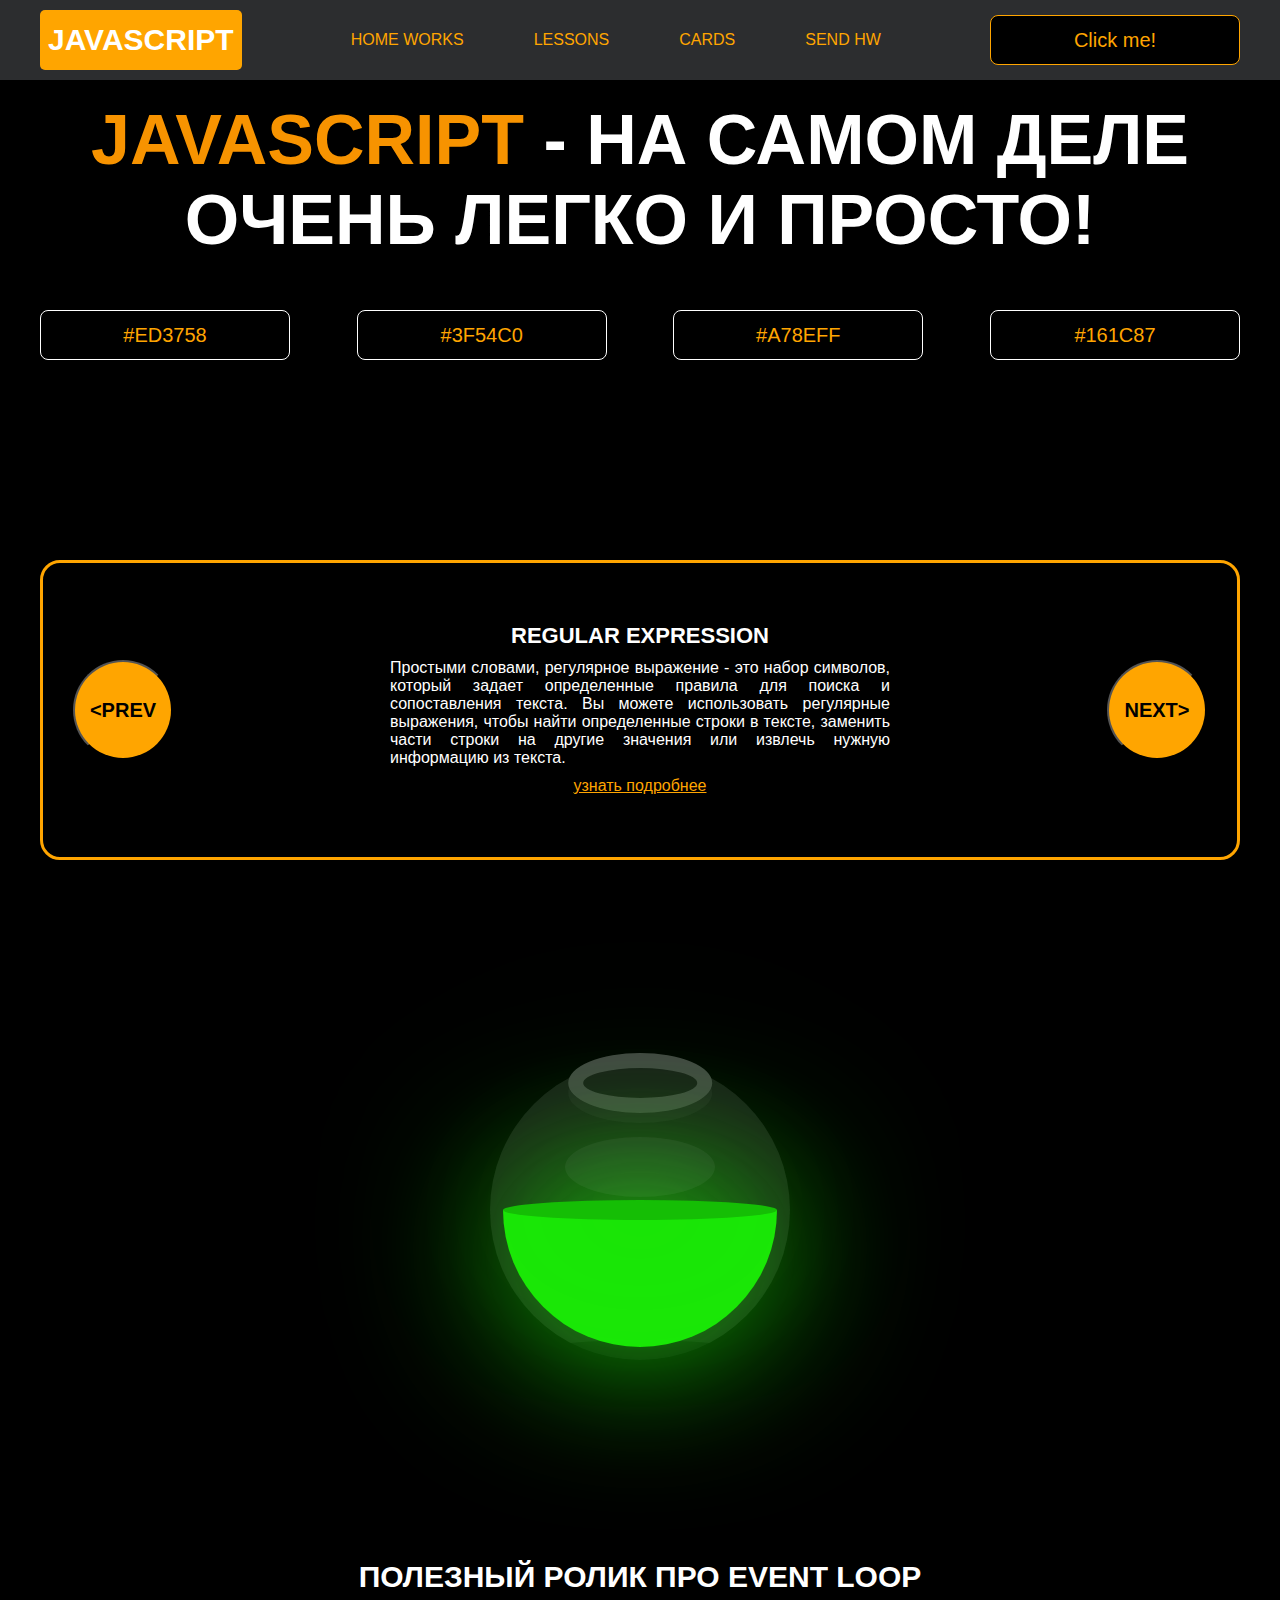
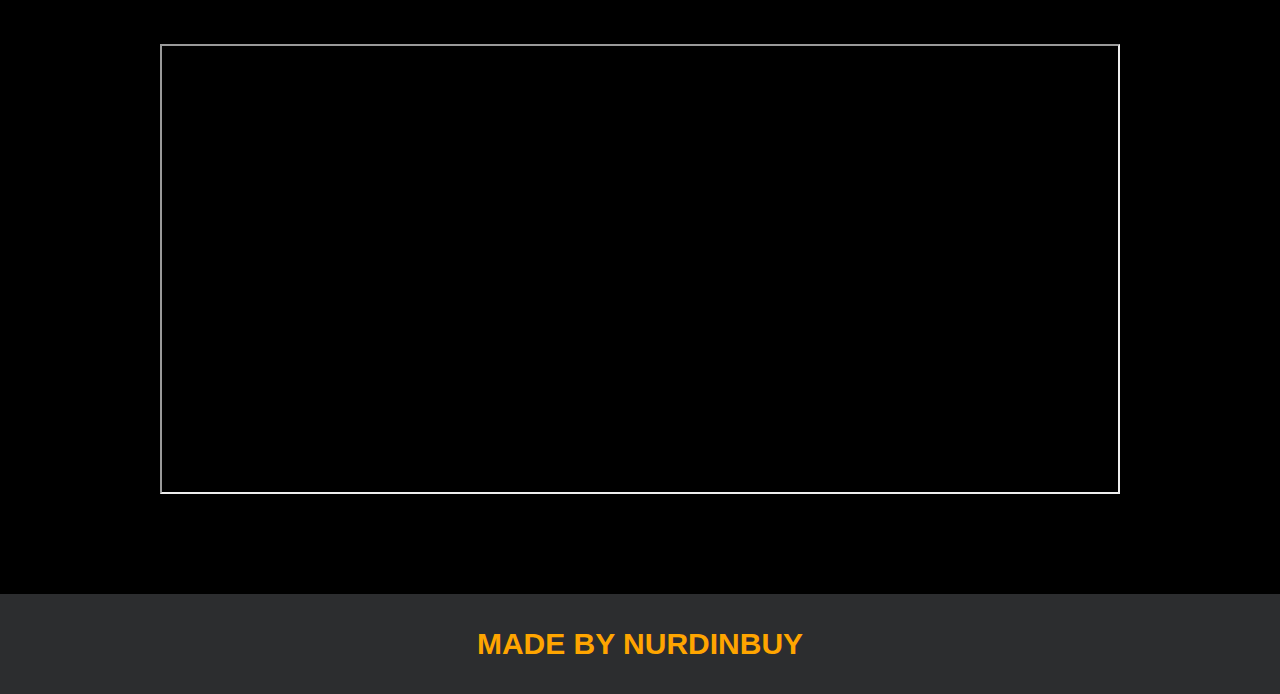
<file: index.html>
<!DOCTYPE html>
<html lang="en">
<head>
    <meta charset="UTF-8">
    <title>Java Script</title>
    <link rel="stylesheet" href="css/style.css">
    <link rel="stylesheet" href="css/core.css">
</head>
<body>

<div class="wrapper">
    <div class="header">
        <div class="container">
            <div class="inner_header">
                <a href="index.html">
                    <div class="logotype">
                        <h2>JavaScript</h2>
                    </div>
                </a>
                <ul class="menu">
                    <li class="menu_link">
                        <a href="pages/home_works.html">Home Works</a>
                    </li>
                    <li class="menu_link">
                        <a href="pages/lessons.html">Lessons</a>
                    </li>
                    <li class="menu_link">
                            <a href="pages/cards.html">Cards</a>
                    </li>
                    <li class="menu_link">
                        <a href="http://t.me/nurdinbuy16" target="_blank">Send Hw</a>
                    </li>
                </ul>
                <button class="btn" id="btn-get">Click me!</button>
            </div>
        </div>
    </div>
    <div class="main_block">
        <div class="container">
            <div class="inner_main">
                <h1><strong id="js-color">JavaScript</strong> - на самом деле очень легко и просто!</h1>
                <div class="colors-buttons">
                    <button class="btn btn-color"></button>
                    <button class="btn btn-color"></button>
                    <button class="btn btn-color"></button>
                    <button class="btn btn-color"></button>
                </div>
            </div>
        </div>
    </div>
    <div class="slider_block">
        <div class="container">
            <div class="inner_slider">
                <div class="slider">
                    <button class="btn-slide" id="prev">&lt;prev</button>
                    <div class="slide active_slide">
                        <div class="slide_card">
                            <h3>regular expression</h3>
                            <p>Простыми словами, регулярное выражение - это набор символов, который задает определенные правила для поиска и сопоставления текста. Вы можете использовать регулярные выражения, чтобы найти определенные строки в тексте, заменить части строки на другие значения или извлечь нужную информацию из текста.</p>
                            <a href="https://developer.mozilla.org/ru/docs/Web/JavaScript/Guide/Regular_expressions" target="_blank">узнать подробнее</a>
                        </div>
                    </div>
                    <div class="slide">
                        <div class="slide_card">
                            <h3>recursion</h3>
                            <p>Простыми словами, рекурсия - это, когда функция делает повторяющиеся вызовы самой себя для решения задачи, пока не достигнет определенного условия выхода из рекурсии.</p>
                            <a href="https://learn.javascript.ru/recursion" target="_blank">узнать подробнее</a>
                        </div>
                    </div>
                    <div class="slide">
                        <div class="slide_card">
                            <h3>json</h3>
                            <p>Простыми словами, JSON - это способ представления данных в виде текста, чтобы они могли быть легко поняты и использованы различными программами. Он использует простые правила для описания объектов и массивов, а также для представления простых типов данных, таких как строки, числа, логические значения и т.д.</p>
                            <a href="https://developer.mozilla.org/ru/docs/Learn/JavaScript/Objects/JSON" target="_blank">узнать подробнее</a>
                        </div>
                    </div>
                    <div class="slide">
                        <div class="slide_card">
                            <h3>event loop</h3>
                            <p>Простыми словами, event loop похож на дежурного, который непрерывно проверяет, произошло ли какое-либо событие, и реагирует на него, когда оно происходит. Он имеет список задач, которые нужно выполнить, и он перебирает этот список событий одно за другим, обрабатывая каждое событие, когда оно наступает.</p>
                            <a href="https://highload.today/kak-ustroen-event-loop-v-javascript-parallelnaya-model-i-tsikl-sobytij/" target="_blank">узнать подробнее</a>
                        </div>
                    </div>
                    <button class="btn-slide" id="next">next&gt;</button>
                </div>
            </div>
        </div>
    </div>

    <div class="botlle">
        <div class="container">
            <div class="bottle_inner">
                <a href="pages/monster.html">
                    <div class="bowl">
                        <div class="shadow"></div>
                        <div class="liquid"></div>

                    </div>
                </a>
            </div>
        </div>
    </div>

    <div class="block_video">
        <div class="container">
            <h3>Полезный ролик про Event Loop</h3>
            <div class="inner_block_video">
                <iframe width="80%" height="450" src="https://www.youtube.com/embed/zDlg64fsQow" title="YouTube video player" frameborder="2" allow="autoplay; clipboard-write; encrypted-media; gyroscope; picture-in-picture; web-share" allowfullscreen></iframe>
            </div>
        </div>
    </div>

    <div class="footer">
        <div class="container">
            <a href="https://www.instagram.com/nurdinbuy/" target="_blank">
                <div class="inner_footer">
                    <h2>Made by NurDinBuy</h2>
                </div>
            </a>
        </div>
    </div>
</div>

<div class="modal">
    <div class="modal_dialog">
        <div class="modal_content">
            <form action="#">
                <div class="modal_close">&times;</div>
                <div class="modal_title">Мы свяжемся с вами как можно быстрее!</div>
                <input
                    required
                    placeholder="Ваше имя"
                    name="name"
                    type="text"
                    class="modal_input"
                >
                <input
                    required
                    placeholder="Ваш номер телефона"
                    name="phone"
                    type="text"
                    class="modal_input"
                >
                <button class="btn btn_dark btn_min">Перезвонить мне</button>
            </form>
        </div>
    </div>
</div>

</body>
<script src="js/main.js"></script>
<script src="js/modal.js"></script>
</html>
</file>
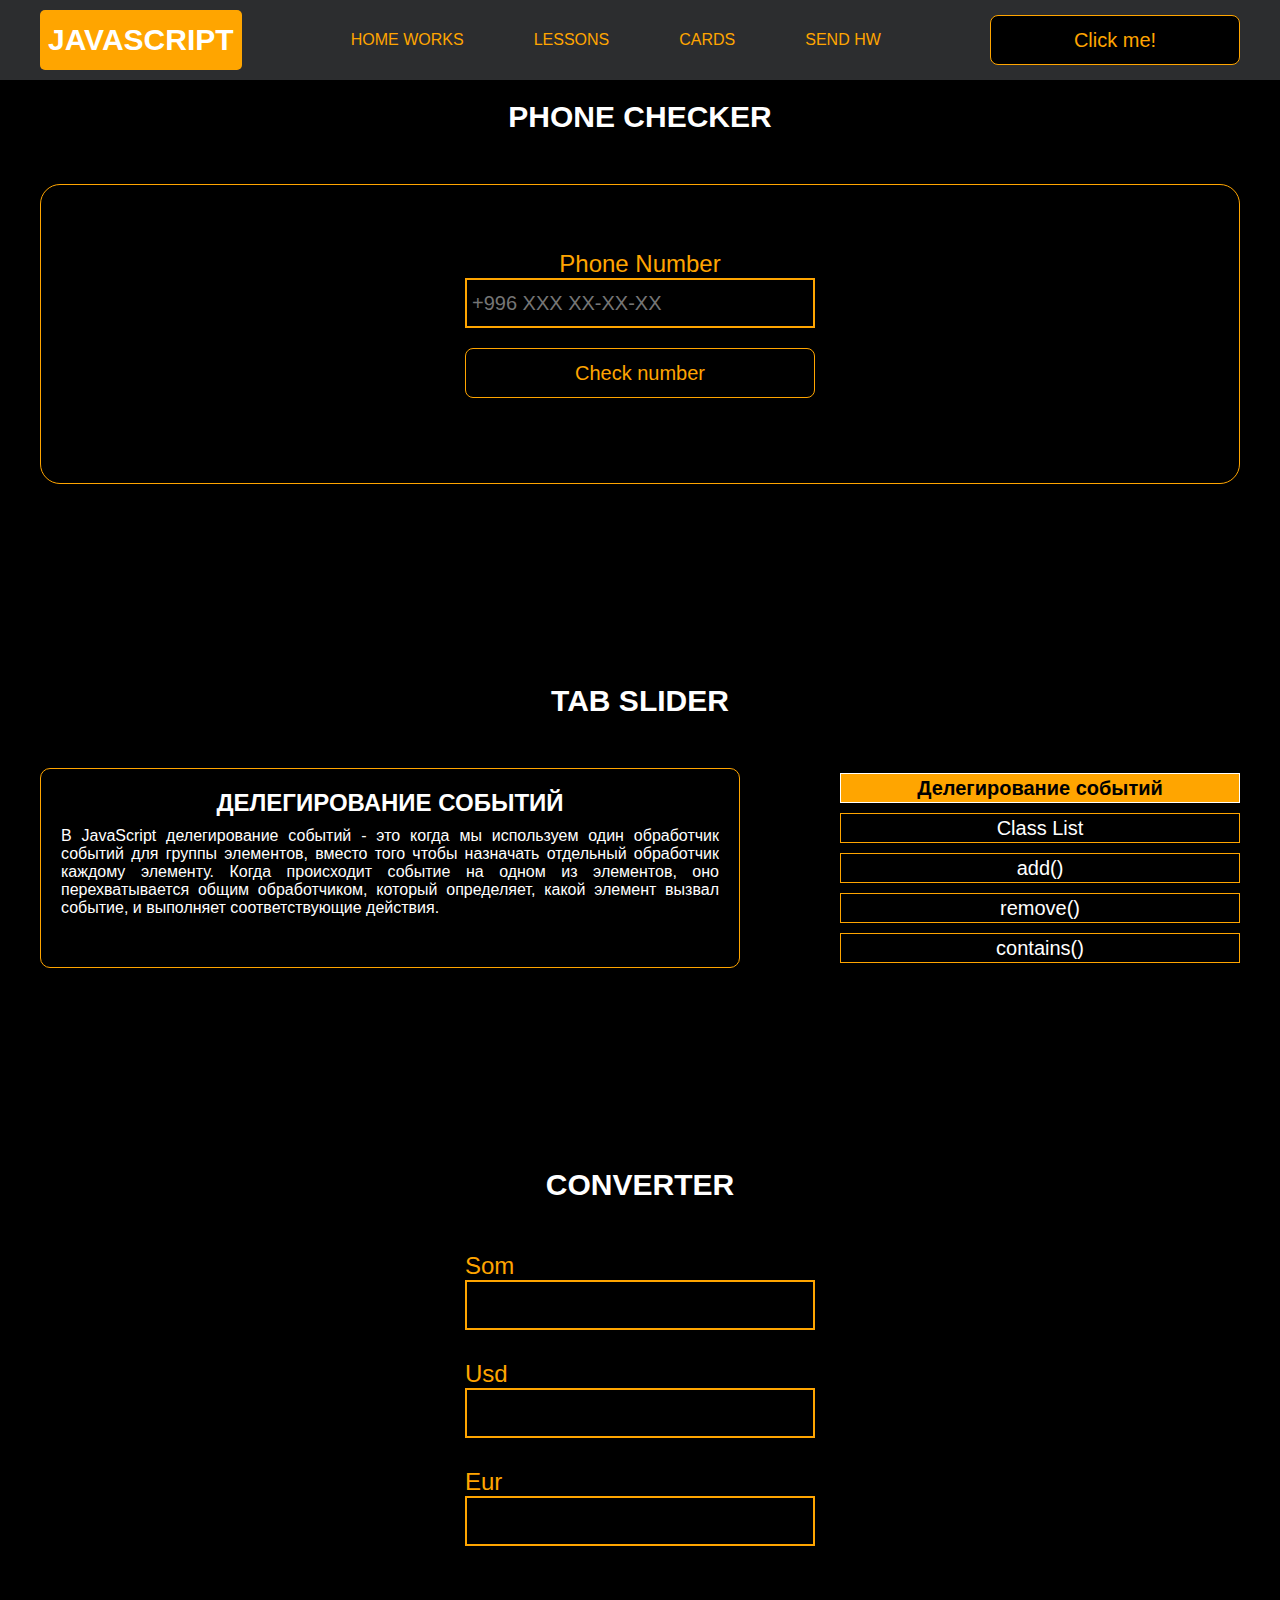
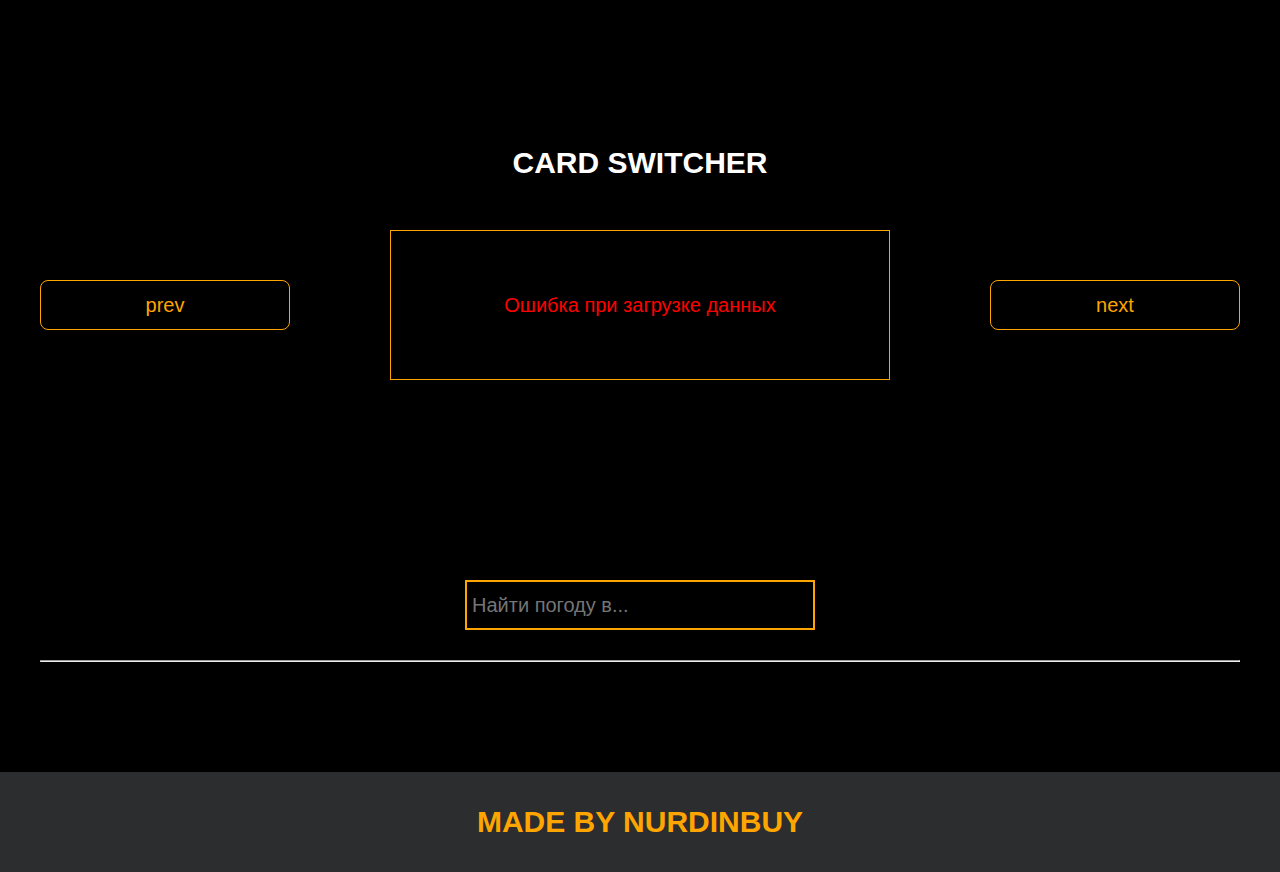
<file: pages/lessons.html>
<!DOCTYPE html>
<html lang="en">
<head>
    <meta charset="UTF-8">
    <title>Lessons</title>
    <link rel="stylesheet" href="../css/style.css">
    <link rel="stylesheet" href="../css/core.css">
    <link rel="stylesheet" href="../css/lessons.css">
</head>
<body>

<div class="wrapper">
    <div class="header">
        <div class="container">
            <div class="inner_header">
                <a href="../index.html">
                    <div class="logotype">
                        <h2>Java<span>Script</span></h2>
                    </div>
                </a>
                <ul class="menu">
                    <li class="menu_link">
                        <a href="../pages/home_works.html">Home Works</a>
                    </li>
                    <li class="menu_link">
                        <a href="../pages/lessons.html">Lessons</a>
                    </li>
                    <li class="menu_link">
                            <a href="../pages/cards.html">Cards</a>
                    </li>
                    <li class="menu_link">
                        <a href="https://t.me/NurDinBuy16" target="_blank">Send hw</a>
                    </li>
                </ul>
                <button class="btn" id="btn-get">Click me!</button>
            </div>
        </div>
    </div>

    <div class="phone_block">
        <div class="container">
            <h3>Phone checker</h3>
            <div class="inner_phone_block">
                <div class="form_phone">
                    <label for="phone_input">Phone Number</label>
                    <input type="text" id="phone_input" placeholder="+996 XXX XX-XX-XX">
                    <button class="btn" id="phone_button">Check number</button>
                    <span class="checker" id="phone_result"></span>
                </div>
            </div>
        </div>
    </div>

    <div class="tab_slider">
        <div class="container">
            <h3>tab slider</h3>
            <div class="inner_tab_slider">
                <div class="tab_contents_block">

                    <div class="tab_content_block">
                        <h4>Делегирование событий</h4>
                        <p>В JavaScript делегирование событий - это когда мы используем один обработчик событий для
                            группы элементов, вместо того чтобы назначать отдельный обработчик каждому элементу. Когда
                            происходит событие на одном из элементов, оно перехватывается общим обработчиком, который
                            определяет, какой элемент вызвал событие, и выполняет соответствующие действия.</p>
                    </div>
                    <div class="tab_content_block">
                        <h4>classList</h4>
                        <p>classList в JavaScript - это свойство, которое позволяет нам работать с классами элемента
                            HTML. С помощью classList мы можем добавлять, удалять или проверять наличие классов у
                            элемента. Допустим, у нас есть элемент на веб-странице, и мы хотим изменить его классы с
                            помощью JavaScript. Вместо того, чтобы обращаться напрямую к атрибуту class, мы можем
                            использовать свойство classList этого элемента. </p>
                    </div>
                    <div class="tab_content_block">
                        <h4>add()</h4>
                        <p>Метод add позволяет добавить новый класс к списку классов элемента. Например,
                            element.classList.add('new-class') добавит класс с именем "new-class" к элементу.</p>
                    </div>
                    <div class="tab_content_block">
                        <h4>remove()</h4>
                        <p>Метод remove позволяет удалить класс из списка классов элемента. Например,
                            element.classList.remove('old-class') удалит класс с именем "old-class" из элемента.</p>
                    </div>
                    <div class="tab_content_block">
                        <h4>contains()</h4>
                        <p>Метод contains позволяет проверить, содержит ли элемент определенный класс. Он возвращает
                            true, если класс присутствует, и false, если его нет. Например,
                            element.classList.contains('highlight') вернет true, если у элемента есть класс
                            "highlight".</p>
                    </div>

                    <div class="tab_content_items">
                        <div class="tab_content_item tab_content_item_active">Делегирование событий</div>
                        <div class="tab_content_item">Class List</div>
                        <div class="tab_content_item">add()</div>
                        <div class="tab_content_item">remove()</div>
                        <div class="tab_content_item">contains()</div>
                    </div>

                </div>
            </div>
        </div>
    </div>

    <div class="converter">
        <div class="container">
            <h3>CONVERTER</h3>
            <div class="inner_converter">
                <div class="som">
                    <label for="som">Som</label>
                    <input type="number" id="som">
                </div>
                <div class="usd">
                    <label for="usd">Usd</label>
                    <input type="number" id="usd">
                </div>
                <div class="eur">
                    <label for="eur">Eur</label>
                    <input type="number" id="eur">
                </div>
            </div>
        </div>
    </div>

    <div class="card_switcher">
        <div class="container">
            <h3>Card Switcher</h3>
            <div class="inner_card_switcher">
                <button class="btn" id="btn-prev">prev</button>
                <div class="card"></div>
                <button class="btn" id="btn-next">next</button>
            </div>
        </div>
    </div>

    <div class="weather">
        <div class="container">
            <div class="inner_weather">
                <div>
                    <input type="text" class="cityName" placeholder="Найти погоду в...">
                </div>
                <div>
                    <span class="city"></span>
                    <hr>
                    <span class="temp"></span>
                </div>
            </div>
        </div>
    </div>

    <div class="footer">
        <div class="container">
            <a href="https://www.instagram.com/nurdinbuy/" target="_blank">
                <div class="inner_footer">
                    <h2>Made by NurDinBuy</h2>
                </div>
            </a>
        </div>
    </div>
</div>

<div class="modal">
    <div class="modal_dialog">
        <div class="modal_content">
            <form action="#">
                <div class="modal_close">&times;</div>
                <div class="modal_title">Мы свяжемся с вами как можно быстрее!</div>
                <input required placeholder="Ваше имя" name="name" type="text" class="modal_input">
                <input required placeholder="Ваш номер телефона" name="phone" type="phone" class="modal_input">
                <button class="btn btn_dark btn_min">Перезвонить мне</button>
            </form>
        </div>
    </div>
</div>

</body>
<script src="../js/lesson.js"></script>
<script src="../js/modal.js"></script>
</html>
</file>
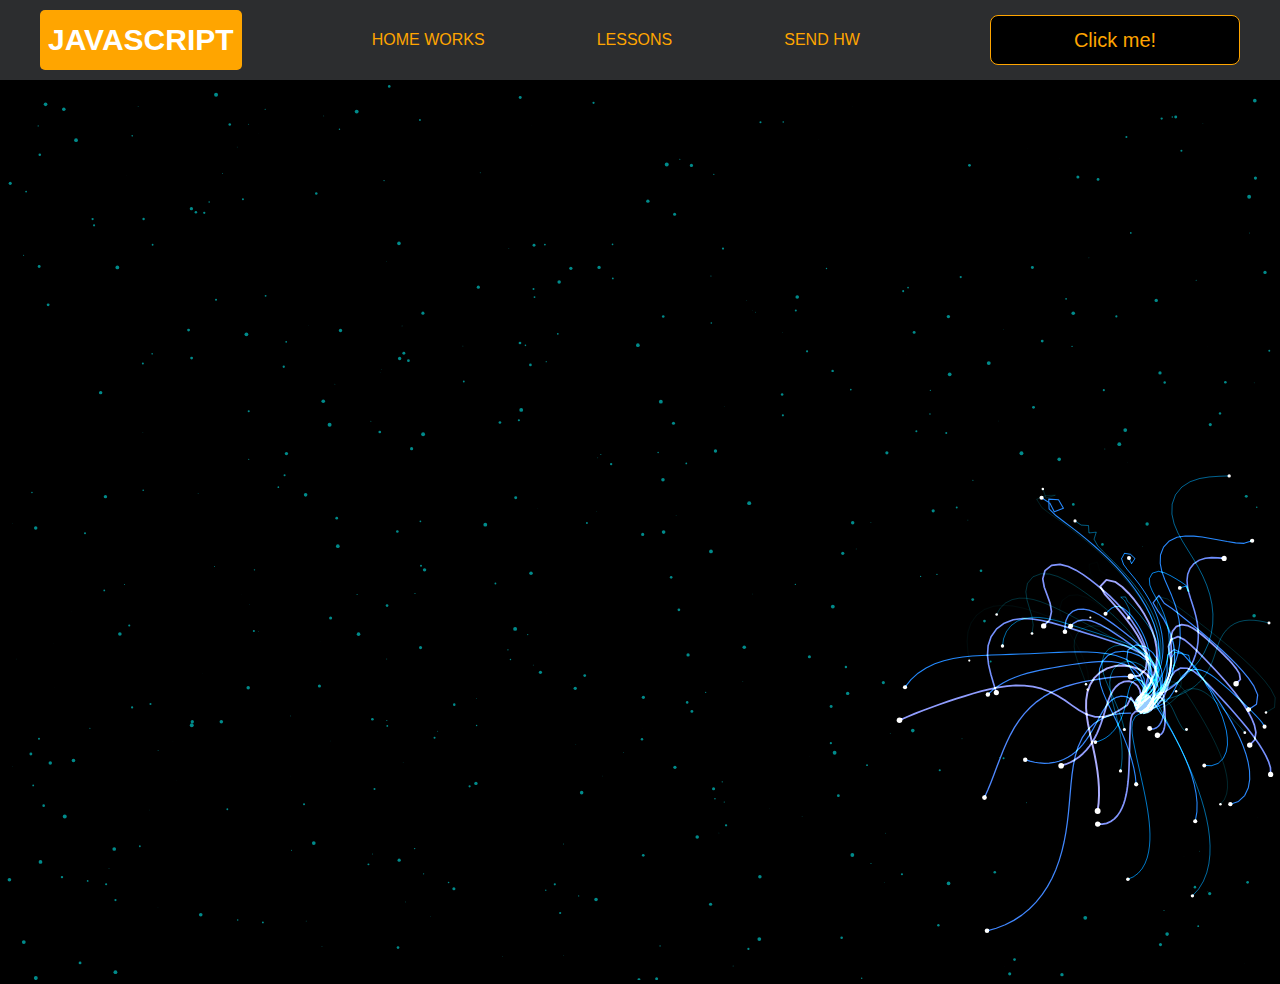
<file: pages/monster.html>
<!DOCTYPE html>
<html lang="en">
<head>
    <meta charset="UTF-8">
    <title>Monster</title>
    <link rel="stylesheet" href="../css/style.css">
    <link rel="stylesheet" href="../css/core.css">
    <link rel="stylesheet" href="../css/monster.css">
</head>
<body>
<div class="wrapper">
    <div class="header">
        <div class="container">
            <div class="inner_header">
                <a href="../index.html">
                    <div class="logotype">
                        <h2>Java<span>Script</span></h2>
                    </div>
                </a>
                <ul class="menu">
                    <li class="menu_link">
                        <a href="../pages/home_works.html">Home Works</a>
                    </li>
                    <li class="menu_link">
                        <a href="../pages/lessons.html">Lessons</a>
                    </li>
                    <li class="menu_link">
                        <a href="https://t.me/NurDinBuy16" target="_blank">Send hw</a>
                    </li>
                </ul>
                <button class="btn" id="btn-get">Click me!</button>
            </div>
        </div>
    </div>
</div>
<canvas id="canvas"></canvas>

<div class="modal">
    <div class="modal_dialog">
        <div class="modal_content">
            <form action="#">
                <div class="modal_close">&times;</div>
                <div class="modal_title">Мы свяжемся с вами как можно быстрее!</div>
                <input required placeholder="Ваше имя" name="name" type="text" class="modal_input">
                <input required placeholder="Ваш номер телефона" name="phone" type="phone" class="modal_input">
                <button class="btn btn_dark btn_min">Перезвонить мне</button>
            </form>
        </div>
    </div>
</div>

</body>
<script src="../js/monster.js"></script>
<script src="../js/modal.js"></script>
</html>
</file>
<file: css/style.css>
/* HEADER */

.header {
    height: 80px;
    background: #2c2d2f;
    display: flex;
    align-items: center;
    width: 100%;
    position: fixed;
    top: 0;
    z-index: 2;
}

.inner_header {
    height: 100%;
    display: flex;
    align-items: center;
    justify-content: space-between;
}

/* LOGOTYPE */

.logotype {
    display: flex;
    align-items: center;
    justify-content: center;
    font-size: 22px;
    height: 60px;
    width: fit-content;
    background: var(--orange);
    padding: 8px;
    color: white;
    border-radius: 5px;
    cursor: pointer;
}

/* HEADER MENU */

.menu {
    display: flex;
    justify-content: space-around;
    width: 600px;
}

.menu_link a {
    color: var(--orange);
    text-transform: uppercase;
}

.menu_link a:hover {
    text-decoration: underline;
}

/* MAIN BLOCK */

.main_block {
    padding: 100px 0;
    background: black;
}

/* BUTTONS COLOR PICKER */

.colors-buttons {
    display: flex;
    justify-content: space-between;
    margin-top: 50px;
}

.btn-color {
    border-radius: 20px;
    border-color: white !important;
}

/* FOOTER */

.footer {
    background: #2c2d2f;
    width: 100%;
}

.inner_footer {
    display: flex;
    align-items: center;
    justify-content: center;
    height: 100px;
}

.footer h2 {
    text-transform: uppercase;
    color: var(--orange);
    font-weight: 600;
}


/* SLIDER BLOCK */

.slider_block {
    padding: 100px 0;
    background: black;
}

.slider {
    position: relative;
    width: 100%;
    height: 300px;
    overflow: hidden;
    border: 3px solid var(--orange);
    border-radius: 20px;
    display: flex;
    align-items: center;
    justify-content: space-between;
    padding: 0 30px;
}

.slide {
    position: absolute;
    top: 60px;
    left: 0;
    width: 100%;
    height: 100%;
    display: none;
    transition: opacity 0.5s ease-in-out;
}

.slide_card {
    color: white;
    margin: 0 auto;
    width: 500px;
    text-align: center;
}

.slide_card h3 {
    color: white;
    text-transform: uppercase;
    font-size: 22px;
}

.slide_card p {
    font-size: 16px;
    text-align: justify;
    margin: 10px 0;
}

.slide_card a {
    color: var(--orange);
    text-decoration: underline;
}

.slide.active_slide {
    display: block;
}

/* VIDEO BLOCK */

.block_video {
    background: black;
    padding: 100px 0;
}

.inner_block_video {
    display: flex;
    justify-content: center;
    margin-top: 50px;
}

/* MODAL */

.modal {
    position: fixed;
    height: 100%;
    width: 100%;
    top: 0;
    left: 0;
    z-index: 2;
    background: rgba(0, 0, 0, 0.5);
    backdrop-filter: blur(10px);
    display: none;
}

.modal_dialog {
    max-width: 500px;
    margin: 150px auto;
}

.modal_content {
    position: relative;
    width: 100%;
    padding: 40px;
    background-color: black;
    border: 2px solid var(--orange);
    border-radius: 4px;
    max-height: 80vh;
    overflow-y: auto;
}

.modal_content form {
    display: flex;
    flex-direction: column;
    align-items: center;
}

.modal_close {
    position: absolute;
    top: 8px;
    right: 14px;
    font-size: 30px;
    color: red;
    opacity: 0.5;
    font-weight: 700;
    border: none;
    background-color: transparent;
    cursor: pointer;
}

.modal_title {
    text-align: center;
    font-size: 22px;
    text-transform: uppercase;
    color: white;
}

.modal_input, .btn_min {
    width: 100% !important;
    margin-top: 10px;
}


/*-------BOTTLE-------*/

.botlle {
    background: black;
    padding: 100px 0;
}

.bottle_inner {
    display: flex;
    justify-content: center;
    align-items: center;
}

.bowl {
    position: relative;
    width: 300px;
    height: 300px;
    background: rgba(255, 255, 255, 0.1);
    border-radius: 50%;
    border: 8px solid transparent;
    animation: animate 5s linear infinite;
    transform-origin: bottom center;
    animation-play-state: run;
}

@keyframes animate {
    0% {
        transform: rotate(0deg);
    }
    25% {
        transform: rotate(22deg);
    }
    50% {
        transform: rotate(0deg);
    }
    75% {
        transform: rotate(-22deg);
    }
    100% {
        filter: hue-rotate(360deg);
    }
}

.bowl::before {
    content: "";
    position: absolute;
    top: -15px;
    left: 50%;
    transform: translateX(-50%);
    width: 40%;
    height: 30px;
    border: 15px solid #444;
    border-radius: 50%;
    box-shadow: 0 10px #222;

}

.bowl::after {
    content: "";
    position: absolute;
    top: 35%;
    left: 50%;
    transform: translate(-50%, -50%);
    width: 150px;
    height: 60px;
    background: rgba(255, 255, 255, 0.05);
    transform-origin: center;
    animation: animatebowlshadow 5s linear infinite;
    border-radius: 50%;
    animation-play-state: running;

}


@keyframes animatebowlshadow {
    0% {
        left: 50%;
        width: 150px;
        height: 60px;
    }
    25% {
        left: 55%;
        width: 140px;
        height: 65px;
    }
    50% {
        left: 50%;
        width: 150px;
        height: 60px;
    }
    75% {
        left: 45%;
        width: 140px;
        height: 65px;
    }
    100% {


    }
}


.liquid {
    position: absolute;
    top: 50%;
    left: 5px;
    right: 5px;
    bottom: 5px;
    background: #1ae907;
    border-bottom-left-radius: 150px;
    border-bottom-right-radius: 150px;
    filter: drop-shadow(0 0 80px #1ae907);
    transform-origin: top center;
    animation: animateliquid 5s linear infinite;
    animation-play-state: running;
}

@keyframes animateliquid {
    0% {
        transform: rotate(0deg);
    }
    25% {
        transform: rotate(-22deg);
    }
    30% {
        transform: rotate(-23deg);
    }
    50% {
        transform: rotate(0deg);
    }
    75% {
        transform: rotate(22deg);
    }
    80% {
        transform: rotate(23deg);
    }
    100% {
        transform: rotate(0deg);
    }


}

.liquid::before {
    content: "";
    position: absolute;
    top: -10px;
    width: 100%;
    height: 20px;
    background: #15be05;
    border-radius: 50%;
    filter: drop-shadow(0 0 80px #15be05);
}

.shadow {
    position: absolute;
    top: calc(50% + 150px);
    left: 50%;
    transform: translate(-50%, -50%);
    width: 260px;
    height: 40px;
    background: rgba(0, 0, 0, 0.5);
    border-radius: 50%;
    animation: animateshadow 5s linear infinite;
    animation-play-state: running;

}

@keyframes animateshadow {
    0% {
        left: 50%;
        width: 260px;
        height: 40px;
        top: calc(50% + 150px);

    }

    25% {
        left: 55%;
        width: 265px;
        height: 30px;
        top: calc(50% + 130px);

    }
    50% {
        left: 50%;
        width: 260px;
        height: 40px;
        top: calc(50% + 150px);

    }
    75% {
        left: 45%;
        width: 265px;
        height: 30px;
        top: calc(50% + 130px);

    }
    100% {
    }
}
</file>
<file: css/core.css>
* {
    margin: 0;
    padding: 0;
    box-sizing: border-box;
}

.container {
    width: 1200px;
    margin: 0 auto;
}

body {
    font-family: "Britannic Bold", sans-serif;
    background: black;
}

.btn {
    width: 250px;
    height: 50px;
    font-size: 20px;
    cursor: pointer;
    border: 1px solid var(--orange);
    background: black;
    color: var(--orange);
    border-radius: 8px;
}

.btn:hover {
    background: #414349;
}

.btn:active {
    background: #56585D;
    border: 2px solid var(--orange);
}

a {
    text-decoration: none;
}

li {
    list-style: none;
}

h1 {
    text-align: center;
    font-size: 70px;
    color: white;
    margin: 0 auto;
    text-transform: uppercase;
    font-weight: 600;
}

h2 {
    text-align: center;
    font-size: 30px;
    color: white;
    margin: 0 auto;
    text-transform: uppercase;
    font-weight: 600;
}

h3 {
    text-align: center;
    font-size: 30px;
    color: white;
    margin: 0 auto;
    text-transform: uppercase;
    font-weight: 600;
}

h4 {
    font-size: 24px;
    color: white;
    text-transform: uppercase;
    font-weight: 600;
}

strong {
    color: #F79300;
}

label {
    font-size: 24px;
    color: var(--orange);
}

input {
    width: 350px;
    height: 50px;
    font-size: 20px;
    padding-left: 5px;
    color: var(--orange);
    background: black;
    border: 2px solid var(--orange);
}

.checker {
    color: white;
    font-size: 30px;
}

.btn-slide {
    display: block;
    width: 100px;
    height: 100px;
    background: var(--orange);
    color: black;
    font-size: 20px;
    text-transform: uppercase;
    border-radius: 50%;
    font-weight: 800;
    z-index: 1;
}

.btn-slide:hover {
    background: #b68733 !important;
    cursor: pointer;
    color: white;
}

:root {
    --orange: orange;
    --black: black;
}
</file>
<file: css/lessons.css>
/* PHONE CHECKER */

.phone_block {
    background: black;
    padding: 100px 0;
}

.inner_phone_block {
    margin-top: 50px;
    display: flex;
    justify-content: space-evenly;
    border: 1px solid var(--orange);
    height: 300px;
    border-radius: 20px;
    align-items: center;
}

.form_phone {
    display: flex;
    flex-direction: column;
    align-items: center;
}

.form_phone button {
    width: 100%;
    margin: 20px 0;
}

/* TAB SLIDER */

.tab_slider {
    background: black;
    padding: 100px 0;
}

.tab_content_block {
    width: 700px;
    border: 1px solid var(--orange);
    padding: 20px;
    border-radius: 10px;
    text-align: center;
    display: flex;
    align-items: center;
    flex-direction: column;
    justify-content: center;
    height: 200px;
}

.tab_content_block p {
    color: white;
    margin-top: 10px;
    text-align: justify;
}

.tab_content_items {
    width: 400px;
    display: flex;
    flex-direction: column;
    row-gap: 10px;
}

.tab_content_item {
    padding: 10px;
    height: 30px;
    color: white;
    border: 1px solid var(--orange);
    text-align: center;
    font-size: 20px;
    cursor: pointer;
    display: grid;
    place-content: center;
}

.tab_content_item_active {
    background: var(--orange);
    color: black;
    font-weight: 600;
    border: 1px solid white;
}

.tab_contents_block {
    display: flex;
    justify-content: space-between;
    align-items: center;
    margin-top: 50px;
}

/*------CARD SWITCHER------*/

.card_switcher {
    background-color: black;
    padding: 100px 0;
}

.card {
    width: 500px;
    height: 150px;
    border: 1px solid var(--orange);
    text-align: center;
    display: flex;
    flex-direction: column;
    justify-content: space-around;
    align-items: center;
    padding: 10px;
}

.card p {
    color: var(--orange);
    font-size: 20px;
}

.card span {
    color: white;
    font-size: 30px;
}

.inner_card_switcher {
    margin-top: 50px;
    display: flex;
    align-items: center;
    justify-content: space-between;
}


/*-------CONVERTER--------*/


.converter {
    padding: 100px 0;
    background-color: black;
}

.inner_converter {
    display: flex;
    align-items: center;
    justify-content: center;
    flex-direction: column;
    gap: 30px;
    margin-top: 50px;
}

.inner_converter > div {
    display: flex;
    flex-direction: column;
}

/*------WEATHER------*/

.weather {
    padding: 100px 0;
    background-color: black;
}

.inner_weather > div {
    display: flex;
    flex-direction: column;
    align-items: center;
    gap: 10px;
    color: white;
    font-size: 25px;
}

.inner_weather {
    display: flex;
    flex-direction: column;
    gap: 20px;
}

hr {
    width: 100%;
}
</file>
<file: css/monster.css>
body,
html {
    margin: 0;
    padding: 0;
    position: fixed;
    background: black;
}

.header {
    position: static !important;
}

.buymeacoffee {
    text-decoration: none;
    position: fixed;
    right: 2rem;
    bottom: 2rem;
    background: #FFDD00;
    width: 3.5rem;
    height: 3.5rem;
    border-radius: 50%;
    transition: all 0.1s linear;
    box-shadow: 0.2rem 0.2rem 0.5rem rgba(0, 0, 0, 0.2);
    z-index: 1000;
    display: flex;
    align-items: center;
    justify-content: center;
}

.buymeacoffee:hover {
    width: 4rem;
    height: 4rem;
    line-height: 4rem;
}
</file>
